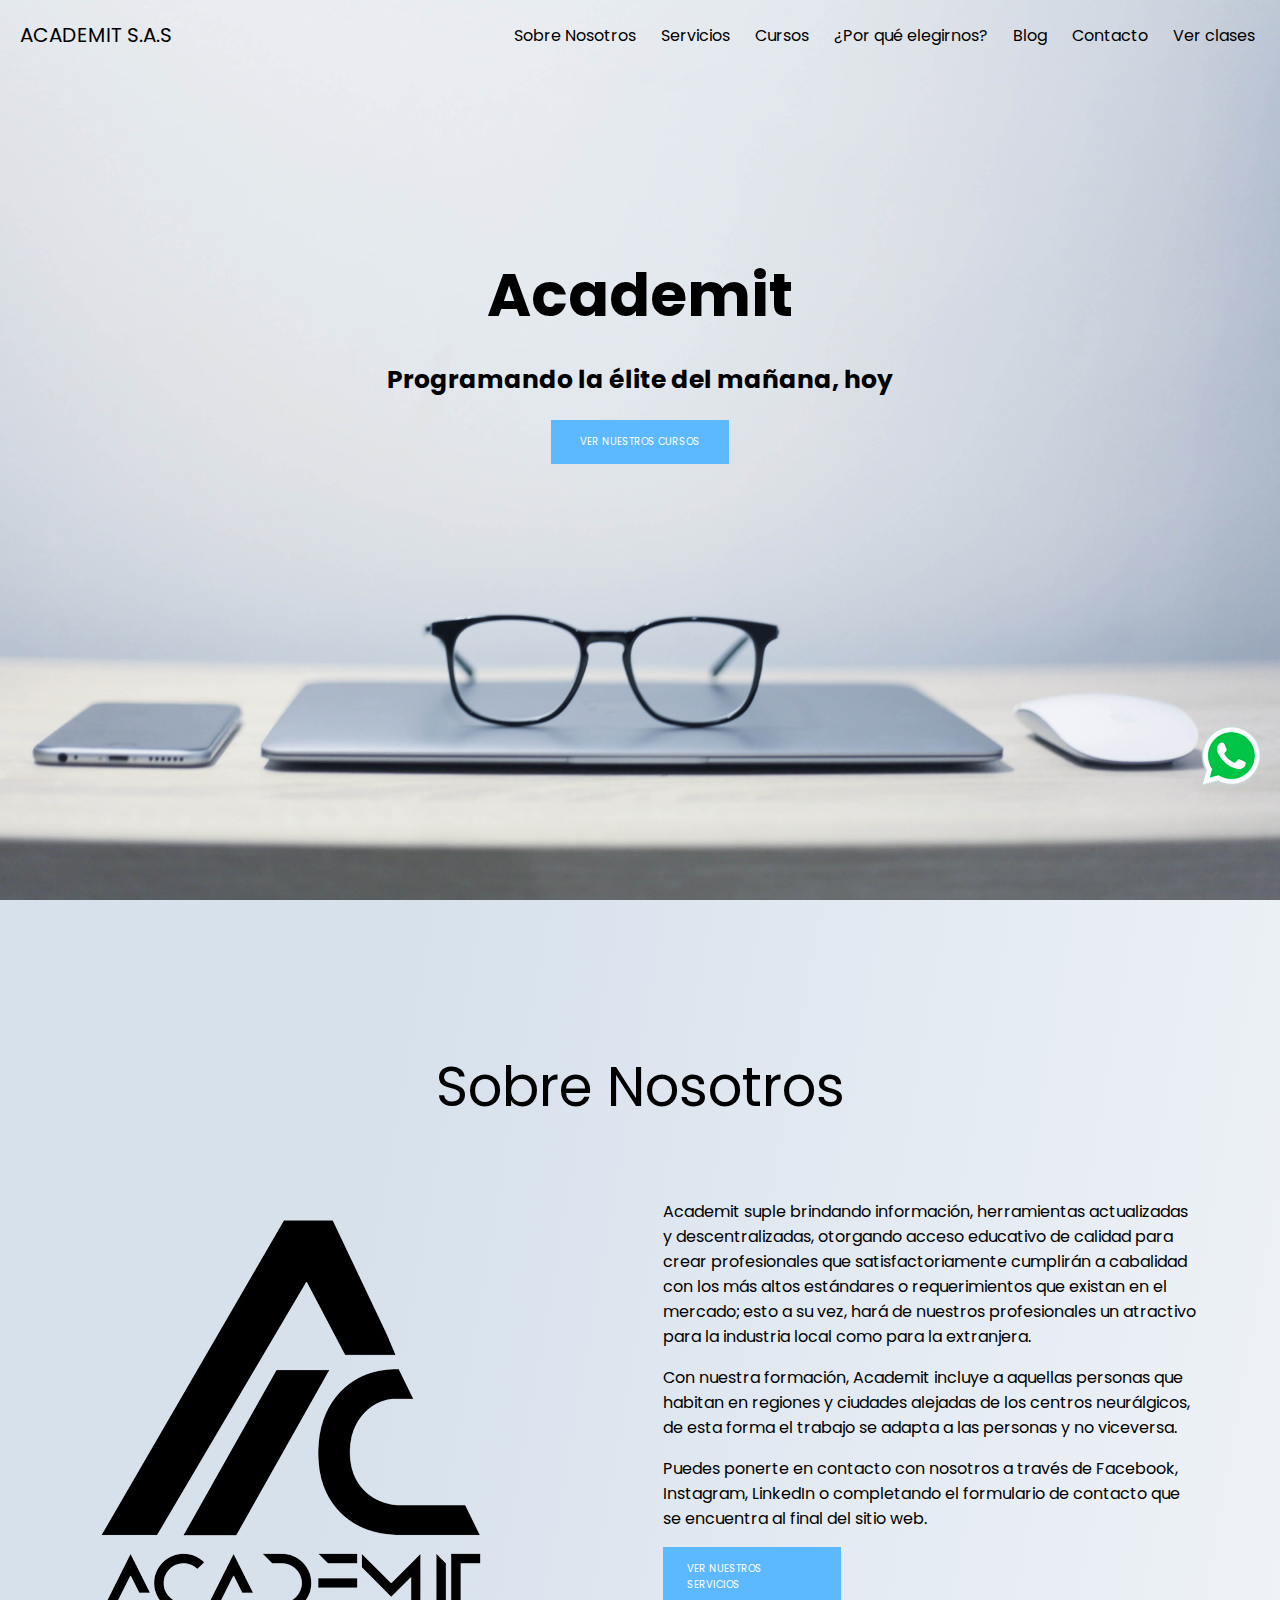
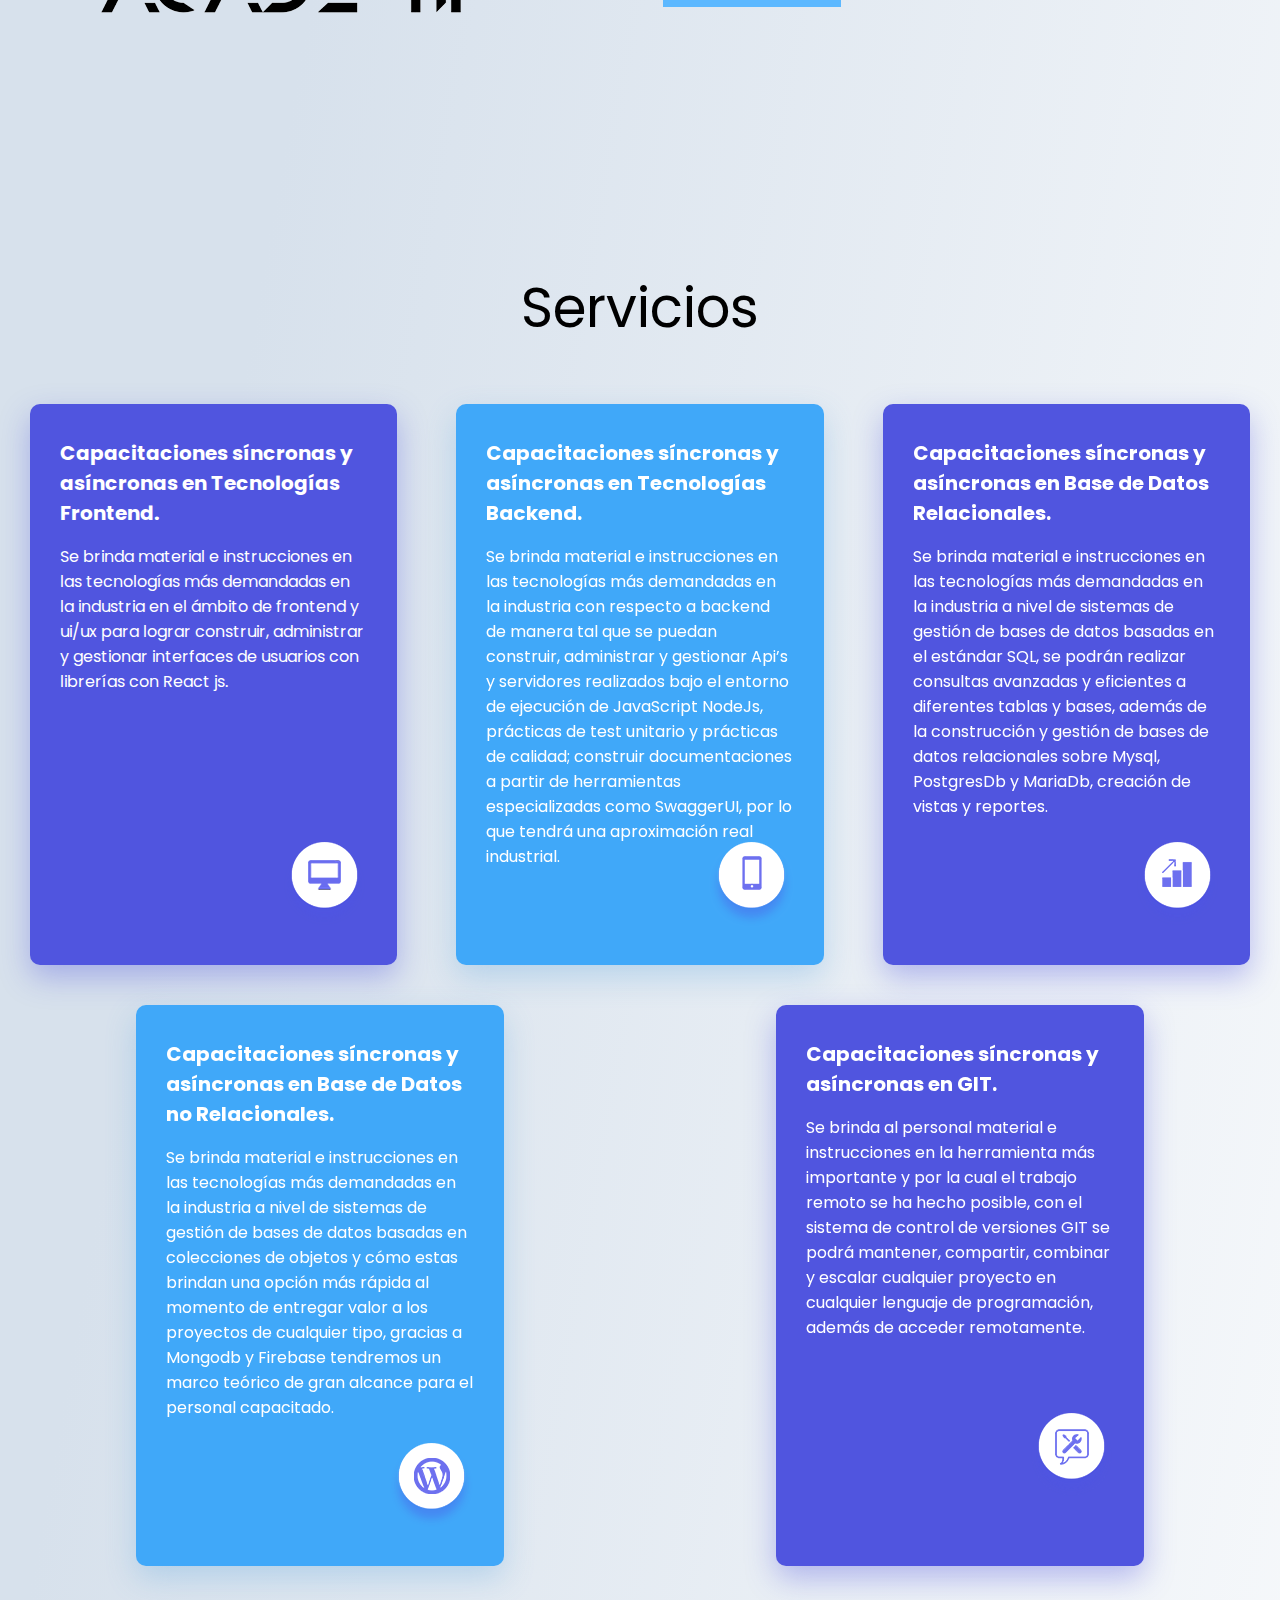
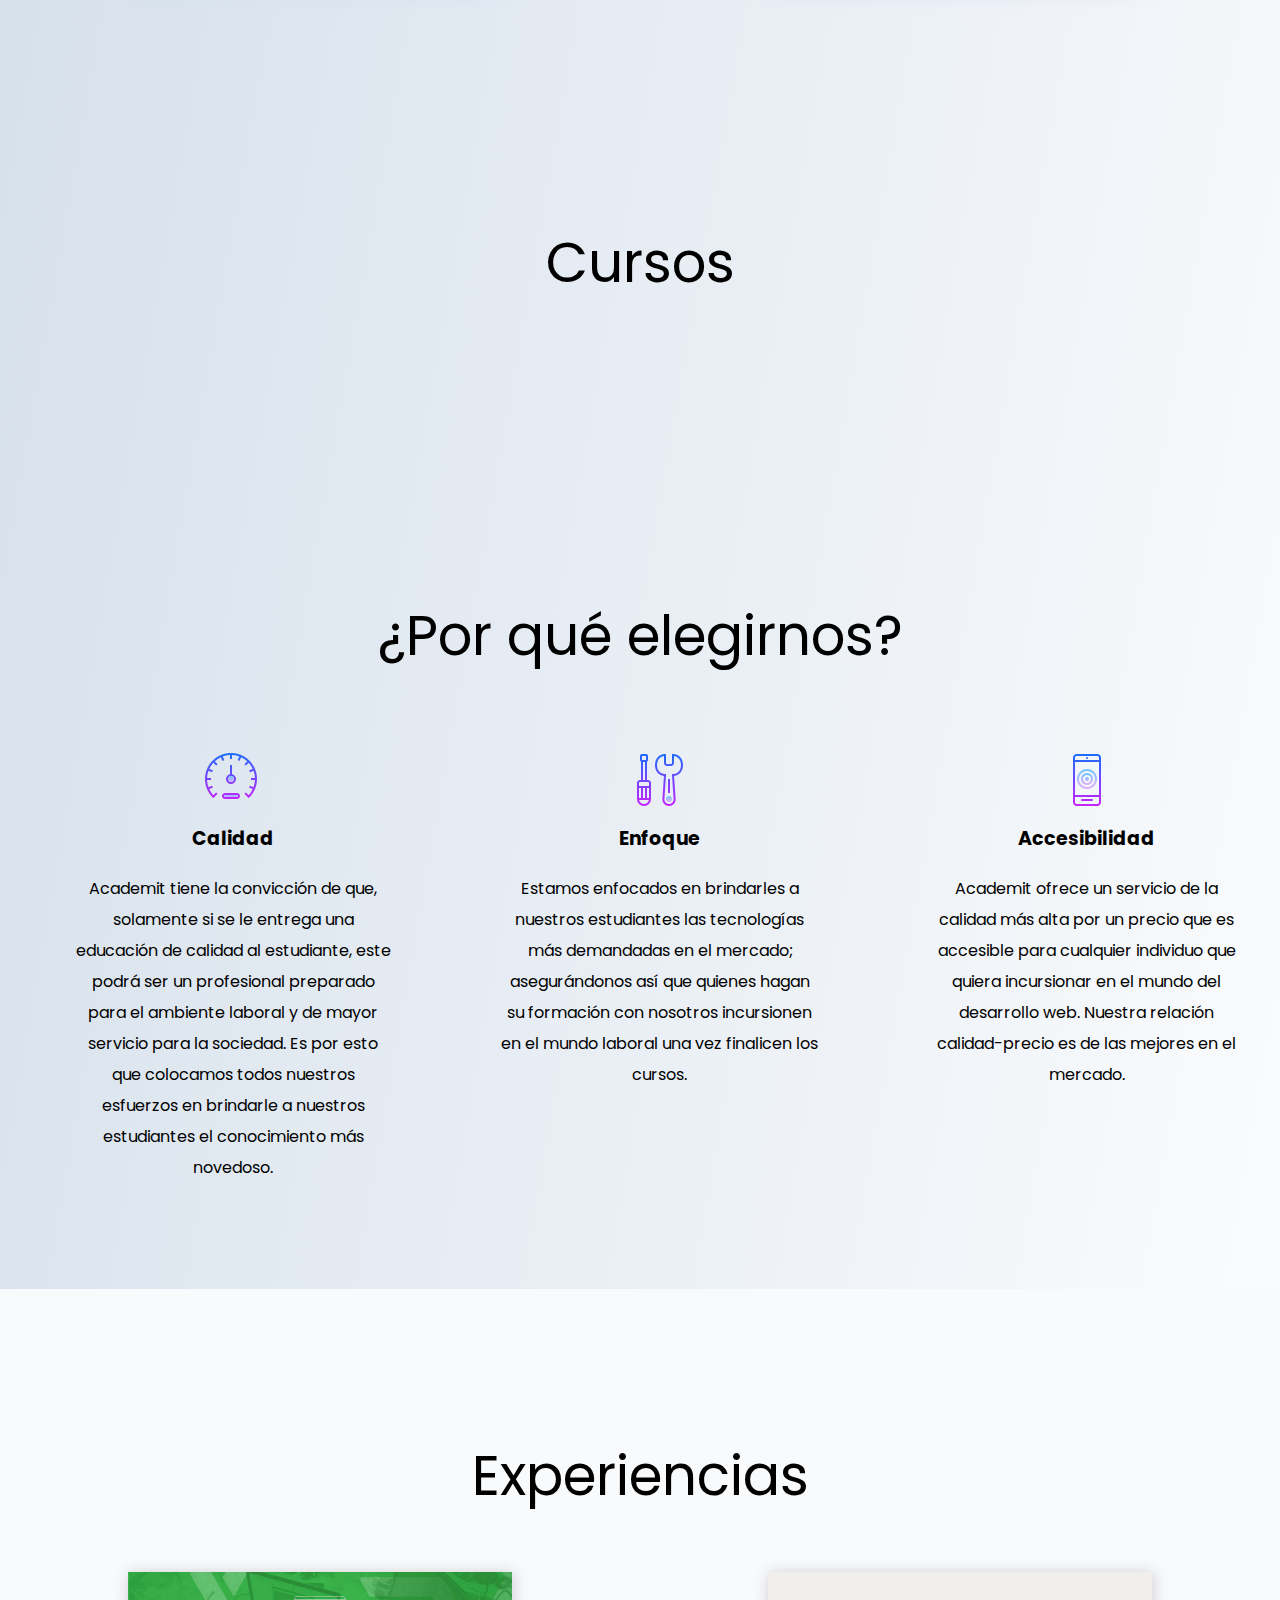
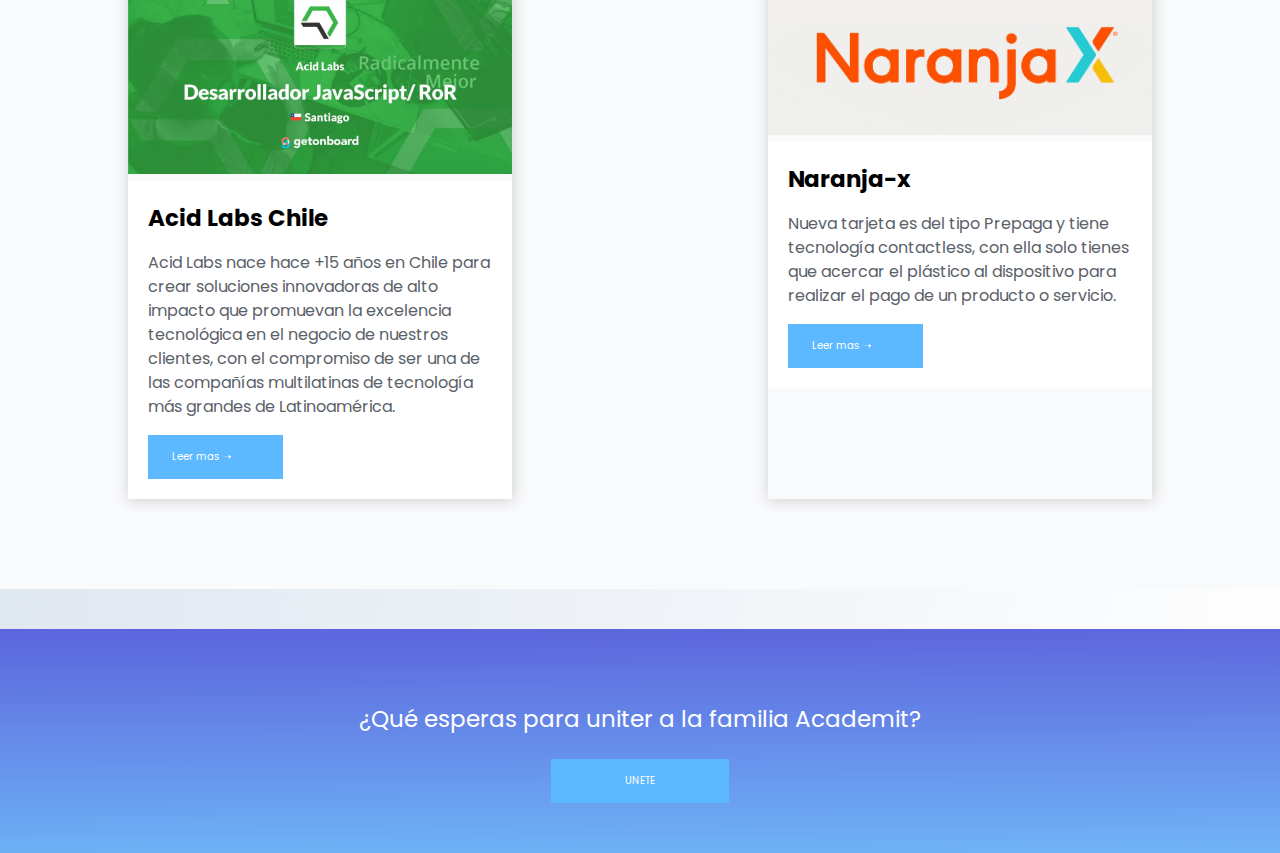
<file: index.html>
<!DOCTYPE html>
<html lang="es">

<head>
<link rel="stylesheet" href="estilos/estilos.css">
<meta charset="utf-8">
<title>Academit</title>
<link href="https://fonts.googleapis.com/css?family=Poppins&display=swap" rel="stylesheet">
<link rel="stylesheet" href="owl/owl.carousel.min.css">
<link rel="stylesheet" href="owl/owl.theme.default.min.css">
<meta name="viewport" content="width=device-width, user-scalable=no">

</head>


<body>

<a id="whatsapp" href="https://api.whatsapp.com/send?phone=1155077296"><img src="imagenes/whatsapp.png" alt=""></a>
<header>
  <div class="menu">
    <div class="contenedor">
      <p class="logo">ACADEMIT S.A.S</p>
      <img class="menu-icon" src="imagenes/menu.png" alt="">
      <nav>
        <ul class="lista-menu">
          <li><a href="#sobre-mi">Sobre Nosotros</a></li>
          <li><a href="#servicios">Servicios</a></li>
          <li><a href="#mis-trabajos">Cursos</a></li>
          <li><a href="#por-que-trabajar">¿Por qué elegirnos?</a></li>
          <li><a href="#blog">Blog</a></li>
          <li><a href="#contacto">Contacto</a></li>
          <li><a href="plataforma.html">Ver clases</a></li>
        </ul>
      </nav>
    </div>
  </div>

  <div class="contenedor-titulo">
    <h1>Academit</h1>
    <h2>Programando la élite del mañana, hoy</h2>
    <a href="">VER NUESTROS CURSOS</a>
  </div>


</header>


<main>

<section id="sobre-nosotros">
  <div class="contenedor">
    <h3>Sobre Nosotros</h3>
    <div class="contenedor-sobremi">
      <div class="computadoras">
        <img src="imagenes/logo_de_academit-removebg-preview.png">
      </div>
      <div class="texto">
        <p> Academit suple brindando información, herramientas actualizadas y descentralizadas,
            otorgando acceso educativo de calidad para crear profesionales que satisfactoriamente
            cumplirán a cabalidad con los más altos estándares o requerimientos que existan en 
            el mercado; esto a su vez, hará de nuestros profesionales un atractivo para la 
            industria local como para la extranjera.
        </p>
        <p> Con nuestra formación, Academit incluye a aquellas personas que habitan en regiones y ciudades 
            alejadas de los centros neurálgicos, de esta forma el trabajo se adapta a las personas y no viceversa. 
        </p>
        <p> Puedes ponerte en contacto con nosotros a través de Facebook, Instagram, LinkedIn o completando el formulario 
            de contacto que se encuentra al final del sitio web.
        </p>
        <a href="">VER NUESTROS SERVICIOS</a>
      </div>
    </div>
  </div>
</section>

<section id="servicios">
  <div class="contenedor">
    <h3>Servicios</h3>
    <div class="contenedor-servicios">
      <div class="servicio violeta">
        <h4>Capacitaciones síncronas y asíncronas en Tecnologías Frontend.</h4>
        <p> Se brinda material e instrucciones en las tecnologías más demandadas en la industria en el ámbito
            de frontend y ui/ux para lograr construir, administrar y gestionar interfaces de usuarios con librerías
            con React js.
        </p>
        <img class="icono" src="imagenes/monitor.png">
      </div>
      <div class="servicio celeste">
        <h4>Capacitaciones síncronas y asíncronas en Tecnologías Backend.</h4>
        <p> Se brinda material e instrucciones en las tecnologías más demandadas en la industria con respecto a
            backend de manera tal que se puedan construir, administrar y gestionar Api’s y servidores realizados 
            bajo el entorno de ejecución de JavaScript NodeJs, prácticas de test unitario y  prácticas de calidad;
            construir documentaciones a partir de herramientas especializadas como SwaggerUI, por lo que tendrá una
            aproximación real industrial.
        </p>
        <img class="icono" src="imagenes/mobile.png">
      </div>
      <div class="servicio violeta">
        <h4>Capacitaciones síncronas y asíncronas en Base de Datos Relacionales.</h4>
        <p> Se brinda material e instrucciones en las tecnologías más demandadas en la industria a nivel de sistemas 
            de gestión  de bases de datos basadas en el estándar SQL, se podrán realizar consultas avanzadas y 
            eficientes a diferentes tablas y bases, además de la construcción y gestión de bases de datos 
            relacionales sobre Mysql, PostgresDb y MariaDb, creación de vistas y reportes.
        </p>
        <img class="icono" src="imagenes/seo.png">
      </div>
      <div class="servicio celeste">
        <h4>Capacitaciones síncronas y asíncronas en Base de Datos no Relacionales.</h4>
        <p> Se brinda material e instrucciones en las tecnologías más demandadas en la industria a nivel de sistemas
            de gestión de bases de datos basadas en colecciones de objetos y cómo estas brindan una opción más rápida
            al momento de entregar valor a los proyectos de cualquier tipo, gracias a Mongodb y Firebase tendremos 
            un marco teórico de gran alcance para el personal capacitado.
        </p>
        <img class="icono" src="imagenes/wordpress.png">
      </div>
      <div class="servicio violeta">
        <h4>Capacitaciones síncronas y asíncronas en GIT.</h4>
        <p>Se brinda al personal material e instrucciones en la herramienta más importante y por la cual el trabajo remoto
           se ha hecho posible, con el sistema de control de versiones GIT se podrá mantener, compartir, 
           combinar y escalar cualquier proyecto en cualquier lenguaje de programación, además de acceder remotamente. 
        </p>
        <img class="icono" src="imagenes/mante.png">
      </div>
    </div>
  </div>
</section>
<section id="mis-trabajos">
  <div class="contenedor">
    <h3> Cursos</h3>
    <div class="owl-carousel owl-theme">
    <div class="item">
      <a href="kronos/startbootstrap-coming-soon-gh-pages/index.html">
      <img id="cursoj" src="imagenes/JS EXPERT.png">
      </a>
    </div>
    <div class="item">
      <a href="kronos/startbootstrap-coming-soon-gh-pages/index.html">
      <img id="cursoj" src="imagenes/BACKEND.png">
      </a>
    </div>
    <div class="item">
      <a href="kronos/startbootstrap-coming-soon-gh-pages/index.html">
      <img id="cursoj" src="imagenes/FRONTEND.png">
      </a>
    </div>
    <div class="item">
      <a href="kronos/startbootstrap-coming-soon-gh-pages/index.html">
      <img id="cursoj" src="imagenes/BASE DE DATOS.png">
      </a>
    </div>
    <div class="item">
      <a href="kronos/startbootstrap-coming-soon-gh-pages/index.html">
      <img id="cursoj" src="imagenes/TRABAJO COLABORATIVO.png">
      </a>
    </div>
    <div class="item">
      <a href="kronos/startbootstrap-coming-soon-gh-pages/index.html">
      <img id="cursoj" src="imagenes/frontend_avanzado.png">
      </a>
    </div>
</div>
  </div>
</section>

<section id="por-que-trabajar">
  <div class="contenedor">
    <h3>¿Por qué elegirnos?</h3>
    <div class="contenedor-trabajar">
      <div class="item">
        <ul>
          <li><img src="imagenes/velocidad.png" alt=""></li>
          <li>Calidad</li>
          <li>Academit tiene la convicción de que, solamente si se le entrega una educación de calidad al estudiante,
              este podrá ser un profesional preparado para el ambiente laboral y de mayor servicio para la sociedad. 
              Es por esto que colocamos todos nuestros esfuerzos en brindarle a nuestros estudiantes el conocimiento
              más novedoso.
          </li>
        </ul>
      </div>
      <div class="item">
        <ul>
          <li><img src="imagenes/mantenimiento.png" alt=""></li>
          <li>Enfoque</li>
          <li>  Estamos enfocados en brindarles a nuestros estudiantes las tecnologías más demandadas en el mercado; 
                asegurándonos así que quienes hagan su formación con nosotros incursionen en el mundo laboral una vez 
                finalicen los cursos. 
          </li>
        </ul>
      </div>
      <div class="item">
        <ul>
          <li><img src="imagenes/mobile2.png" alt=""></li>
          <li>Accesibilidad </li>
          <li>Academit ofrece un servicio de la calidad más alta por un precio  que es accesible para cualquier individuo
             que quiera incursionar en el mundo del desarrollo web. Nuestra relación calidad-precio es de las mejores en
              el mercado.
          </li>
        </ul>
      </div>
    </div>
  </div>
</section>

<section id="blog">
  <div class="contenedor">
    <h3>Experiencias</h3>
    <div class="contenedor-publicaciones">
      <div class="publicacion">
        <img src="imagenes/acid.jpg" alt="">
        <div class="contenido">
          <h4>Acid Labs Chile</h4>
          <p>Acid Labs nace hace +15 años en Chile para crear soluciones innovadoras de alto impacto que promuevan
             la excelencia tecnológica en el negocio de nuestros clientes, con el compromiso de ser una de las compañías 
             multilatinas de tecnología más grandes de Latinoamérica. </p>
          <a href="">Leer mas ➝</a>
        </div>
      </div>
      <div class="publicacion">
        <img src="imagenes/naranja-x.png" alt="">
        <div class="contenido">
          <h4>Naranja-x</h4>
          <p>Nueva tarjeta es del tipo Prepaga y tiene tecnología contactless, con ella solo tienes que acercar el 
            plástico al dispositivo para realizar el pago de un producto o servicio.</p>
          <a href="">Leer mas ➝</a>
        </div>
      </div>
    </div>
  </div>
</section>
<section id="que-esperas">
  <div class="contenedor">
    <h3>¿Qué esperas para uniter a la familia Academit?</h3>
    <a href="">UNETE</a>
		</div>

</section>

</main>



<script
  src="https://code.jquery.com/jquery-3.4.1.min.js"
  integrity="sha256-CSXorXvZcTkaix6Yvo6HppcZGetbYMGWSFlBw8HfCJo="
  crossorigin="anonymous"></script>
<script src="owl/owl.carousel.min.js"></script>
<script>
$('.owl-carousel').owlCarousel({
  loop:true,
  margin:10,
  nav:true,
  dots:false,
  responsive:{
      0:{
          items:1
      },
      600:{
          items:3
      },
      1000:{
          items:4
      }
  }
})
</script>

<script>

$(document).ready(function(){


$('.menu-icon').click(function(){
  $('header nav').slideToggle();
})

})



</script>


</body>

</html>
</file>
<file: estilos/estilos.css>
body {
  margin: 0;
  padding: 0;
  font-family: 'Poppins', sans-serif;
  background-image: linear-gradient(280deg, #ffffff 0%, #d7e1ec 74%);
}

a {
  text-decoration: none;
}

li {
  list-style: none;
}

header .contenedor {
  display: flex;
  justify-content: space-between;
  align-items: center;
}

header ul {
  display: flex;
}

header ul li {
  margin-right: 25px;
}

.contenedor {
  max-width: 1280px;
  margin: auto;
}

header {
  background: url(../imagenes/fondo.jpg);
  background-size: cover;
  background-position: center;
  height: 100vh;
  color: #000;
}

h1 {
  font-size: 60px;
  margin: 0;
}

h2 {
  font-size: 25px;
}

.contenedor-titulo {
  text-align: center;
  margin-top: 20vh;
}

.contenedor-titulo a, #sobre-nosotros a, #blog a, #que-esperas a, #contacto input[type="submit"] {
  font-size: 10px;
  color: #fff;
  background: #5cb8ff;
  padding: 14px 24px;
  width: 130px;
  display: inline-block;
}


p.logo {
  font-size: 20px;
  margin-left: 20px;
}

nav ul li a {
  color: #000;
}

/* SECCION DE SOBRE MI */

h3 {
  text-align: center;
  font-size: 55px;
  font-weight: normal;
}

#sobre-nosotros .contenedor-sobremi {
  display: flex;
  justify-content: space-around;
}

#sobre-nosotros .texto {
  width: 42%;
}

/* SECCION SERVICIOS */

.contenedor-servicios {
  display: flex;
  justify-content: space-around;
  flex-wrap: wrap;
  color: #fff;
}

.servicio {
  width: 24%;
  padding: 34px 30px 38px 30px;
  border-radius: 10px;
  margin-bottom: 40px;
  position: relative;
}

.servicio h4 {
  font-size: 20px;
  margin: 0;
}

.servicio p {
  margin-bottom: 20px;
  height: 194px;
}

.contenedor-servicios .violeta {
    background: #5055df;
    box-shadow: 0 12px 30px 0 rgba(80, 85, 223, .37);
}
.contenedor-servicios .celeste {
    background: #40a8f9;
    box-shadow: 0 12px 30px 0 rgba(86, 163, 222, .3);
}

.ondas {
  position: absolute;
  left: 0;
  bottom: 0;
}

.icono {
  float: right;
padding-top: 84px;

}

/* SECCION MIS TRABAJOS */

#mis-trabajos{
  margin: 0;
}
button.owl-prev, button.owl-next {
    font-size: 40px !important;
}



span {
    color: #71bcfa;
}

#cursoj{
  border-radius: 10px;
}
#mis-trabajos p {
  text-align: center;
color: #000;
}

/* SECCION POR QUE TRABAJAR CONMIGO */

.contenedor-trabajar {
  display: flex;
  flex-wrap: wrap;
  justify-content: space-around;
}

#por-que-trabajar .item {
  width: 28%;
  text-align: center;
}

#por-que-trabajar ul li {
  list-style: none;
}

#por-que-trabajar ul li:nth-child(2) {
  font-weight: bold;
  font-size: 19px;
  margin-top: 5px;
  margin-bottom: 20px;
}

#por-que-trabajar ul li:nth-child(3) {
  line-height: 31px;
}

/* SECCION EXPERIENCIA */

#blog {
  background: #F9FAFC;
}

#blog .contenedor-publicaciones {
  display: flex;
  justify-content: space-around;
}

#blog .publicacion {
  width: 30%;
  box-shadow: 1px 1px 14px #ccc;
}

#blog img {
    width: 100%;
}

#blog .contenido {
  background: #fff;
  padding: 20px;
}

#blog h4 {
  font-size: 23px;
  margin: 0;
  margin-bottom: 15px;
}

#blog p {
  color: #5A6169;
  line-height: 24px;
  font-size: 16px;
}

#blog a {
  width: 87px;
}
/* SECCION VIDEOS */

#videos_curso h2{
  width: 70%;
  font-style: normal;
  font-weight: 500;
  font-size: 40px;
  line-height: 27px;
  margin-bottom: 65px;

}
#box_video{  
  width: 70%;
}
#videos_curso h3{
  width: 50%;
  font-style: normal;
  font-weight: 530;
  font-size: 25px;
  line-height: 19px;
  color: #000000; 
  text-align: left;
  margin-top: 3px;
}
#caja_descripcion{
  box-sizing: border-box;
  position: absolute;
  width: 19%;
  height: 5%;
  left: 70%;
  background: #FFFFFF;
  border: 2px solid #000000;
  border-radius: 10px;  
}
#descripcion{   
  position: absolute;
  width: 100%;
  font-style: normal;
  font-size: 14px;
  text-align: center;
  justify-content: center;
  color: #000000;
  text-decoration: none;
}
#caja_estudio{
  box-sizing: border-box;
  position: absolute;
  width: 19%;
  height: 5%;
  left: 70%;
  background: #FFFFFF;
  border: 2px solid #000000;
  border-radius: 10px;
}
#estudio{
  width: 100%;
  font-style: normal;
  font-size: 14px;
  text-align: center;
  justify-content: center;
  color: #000000;
  text-decoration: none;
}
#caja_preguntas{
  box-sizing: border-box;
  position: absolute;
  width: 19%;
  height: 5%;
  left: 70%;
  background: #FFFFFF;
  border: 2px solid #000000;
  border-radius: 10px; 
}
#preguntas {
  width: 100%;
  font-style: normal;
  font-size: 14px;
  text-align: center;
  color: #000000;
  text-decoration: none;
}
#caja_valoracion{
  position: absolute;
  width: 19%;
  height: 5%;
  left: 70%;
  background: #FFFFFF;
  border: 2px solid #000000;
  border-radius: 10px
}
#valoracion{
  width: 100%;
  font-style: normal;
  font-size: 14px;
  text-align: center;
  justify-content: center;
  color: #000000;
  text-decoration: none;
}
.reproduccion_curso{
  width: 24%;
  padding: 34px 30px 38px 30px;
  border-radius: 10px;
  margin-bottom: 40px;
  position: relative;
}
.reproduccion_curso h4 {
  font-size: 20px;
  margin: 0;
}

#video1{
  width: 15%;
  margin: 10px 30px 3px 30px;
}
#video1 h4{

}
#video2{
  width: 15%;
  margin: 10px 30px 3px 30px;
}
#video3{
  width: 15%;
  margin: 10px 30px 3px 30px;
}
figcaption{
  font-family:'Segoe UI', Tahoma, Geneva, Verdana, sans-serif;
    font-size: 1.0em;
    margin-top: 5px;
}


/* SECCION QUE ESPERAS */

#que-esperas {
  background: linear-gradient(rgba(84,93,220,.94), rgba(96,171,245,.9));
  text-align: center;
  padding: 50px 0;
  margin-top: 40px;
}

#que-esperas h3 {
  font-size: 23px;
  color: #fff;
}

#whatsapp {
  position: fixed;
  top: 80%;
  right: 1%;
}

html {
  scroll-behavior: smooth;
}

#mis-trabajos, #sobre-nosotros, #por-que-trabajar, #blog, #contacto {
  padding: 90px 0;
}

#servicios {
  padding: 70px 0;
}

.menu-icon {
  display: none;
}

@media (max-width: 800px) {

.menu-icon {
  display: block;
  float: right;
  width: 37px;
  height: 25px;
  margin-top: 0px;
}

header nav {
  position: absolute;
  top: 83px;
  left: 0;
  height: 268px;
  background: #5cb8ff;
  width: 100%;
  display: none;
}

header nav ul {
  flex-direction: column;
}

header nav ul li {
  margin-bottom: 15px;
}

h1 {
  font-size: 44px;
}

h2 {
  font-size: 19px;
}

#sobre-nosotros .contenedor-sobremi {
    flex-direction: column;
}

#sobre-nosotros img {
  width: 100%;
}
.contenedor-titulo {
  text-align: center;
  margin-top: 12vh;
}
#sobre-nosotros .texto {
    width: 95%;
   padding: 0 15px 0 15px;
}

.contenedor-servicios {
    flex-direction: column;
}

.servicio {
  width: 82%;
  padding: 34px 30px 69px 30px;
}

.icono {
    margin-top: 23px;
}

h3 {
  font-size: 43px;
}

.contenedor-trabajar {
    flex-direction: column;

}

.item {
   width: 95%;
   padding: 0;

}
#por-que-trabajar .item {
  width: 90%;
  text-align: center;
}
.owl-carousel {
  display: none;
  width: 95%;
  z-index: 1;
  padding: 10px;
}
.contenido{
  width: 80%;
}

#blog .contenedor-publicaciones {
    flex-direction: column;
}

#blog .publicacion {
    width: 100%;
    margin-bottom: 40px;
}

}
.social-links {
	display: flex;
}
.social-btn {
	cursor: pointer;
	height: 20px;
	width: 20px;
	font-family: 'Titillium Web', sans-serif;
	color: #333;
	border-radius: 10px;
	box-shadow: 0px 10px 10px rgba(0,0,0,0.1);
	background: white;
	margin: 5px;
	transition: 1s;
}
.social-btn span {
	width: 0px;
	overflow: hidden;
	transition: 1s;
	text-align: center;
}
.social-btn:hover {
	width: 150px;
	border-radius: 5px;
}
.social-btn:hover span {
	padding: 2px;
	width: max-content;
}
#instagram svg {
	fill: black;
}

@media (min-width: 300px) and (max-width:800px) {
  header {
    height: 70vh;
  }

  .servicio {
    width: 57%;
    padding: 34px 30px 69px 30px;
    margin: auto;
    margin-bottom: 45px;
}

#blog .publicacion {
    width: 71%;
    margin: auto;
    margin-bottom: 40px;
}

}
</file>
